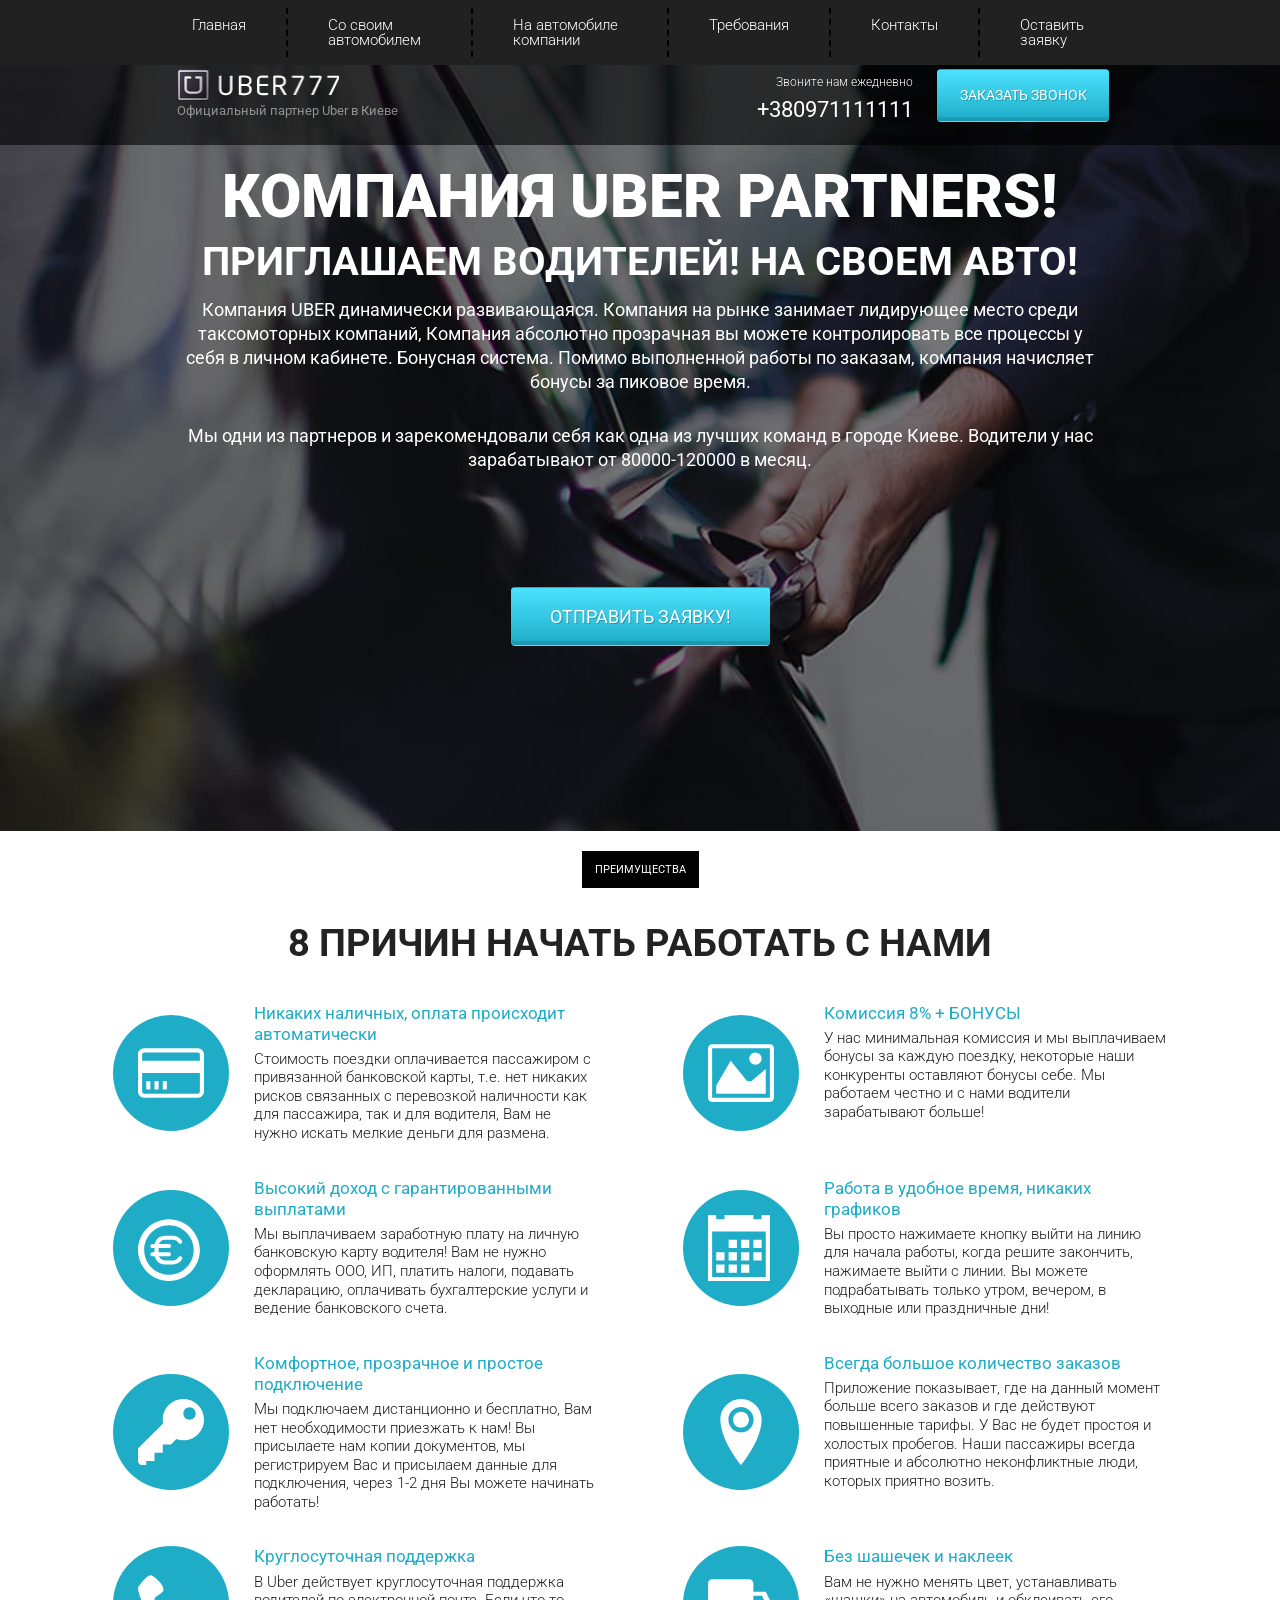
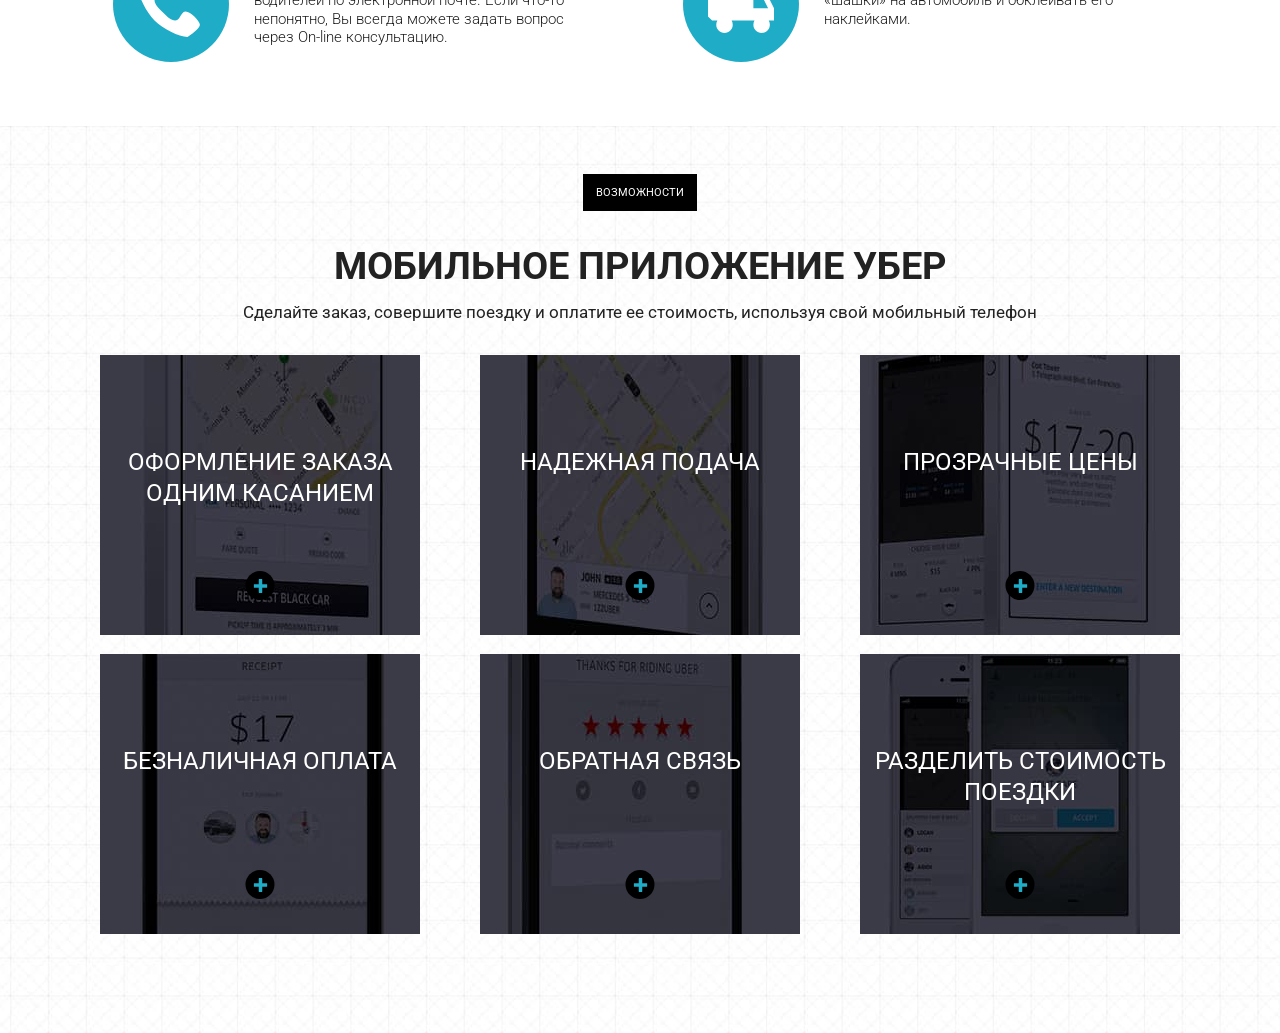
<file: index.html>
<!DOCTYPE html>
<html lang="ru">
  <head>
    <meta charset="UTF-8" />
    <meta http-equiv="X-UA-Compatible" content="IE=edge" />
    <meta name="viewport" content="width=device-width, initial-scale=1.0" />
    <title>Uber</title>
    <link rel="preconnect" href="https://fonts.googleapis.com" />
    <link rel="preconnect" href="https://fonts.gstatic.com" crossorigin />
    <link href="https://fonts.googleapis.com/css2?family=Roboto:wght@100;300;400;700&display=swap" rel="stylesheet" />
    <link rel="stylesheet" href="./css/bootstrap-reboot.min.css" />
    <link rel="stylesheet" href="./css/bootstrap-grid.min.css" />
    <link rel="stylesheet" href="./css/main.min.css" />
  </head>
  <body>
    <header class="header">
      <nav>
        <div class="container">
          <ul class="nav__list list">
            <li class="nav__list-item">
              <a href="#" class="nav__list-link link">Главная</a>
            </li>
            <li class="nav__list-item">
              <a href="#" class="nav__list-link link">Со своим автомобилем</a>
            </li>
            <li class="nav__list-item">
              <a href="#" class="nav__list-link link">На автомобиле компании</a>
            </li>
            <li class="nav__list-item">
              <a href="#" class="nav__list-link link">Требования</a>
            </li>
            <li class="nav__list-item">
              <a href="#" class="nav__list-link link">Контакты</a>
            </li>
            <li class="nav__list-item">
              <a href="#" class="nav__list-link link">Оставить заявку</a>
            </li>
          </ul>
        </div>
      </nav>
      <div class="subheader">
        <div class="container">
          <div class="row">
            <div class="col-md-3 offset-md-1 logo">
              <a href="#" class="logo__link link"><img class="logo__img" src="./images/logo/logo.png" alt="Логотип" width="162px" height="32px" /> </a>
              <p class="logo__text">Официальный партнер Uber в Киеве</p>
            </div>
            <div class="col-md-2 offset-md-3 subheader__tel">
              <b class="subheader__tel-text">Звоните нам ежедневно</b>
              <a class="subheader__tel-link link" href="tel:+380971111111">+380971111111</a>
            </div>
            <div class="col-md-2">
              <button class="subheader__btn" type="button">заказать звонок</button>
            </div>
          </div>
        </div>
      </div>
    </header>
    <section class="hero">
      <div class="container">
        <div class="row">
          <div class="col-md-10 offset-md-1">
            <h1 class="hero__title">КОМПАНИЯ UBER PARTNERS!</h1>
            <b class="hero__subtitle">ПРИГЛАШАЕМ ВОДИТЕЛЕЙ! НА СВОЕМ АВТО!</b>
            <p class="hero__primary-text">
              Компания UBER динамически развивающаяся. Компания на рынке занимает лидирующее место среди таксомоторных компаний, Компания абсолютно прозрачная вы можете контролировать все процессы у себя в личном кабинете. Бонуcная система. Помимо выполненной работы по заказам, компания начисляет
              бонусы за пиковое время.
            </p>
            <p class="hero__secondary-text">Мы одни из партнеров и зарекомендовали себя как одна из лучших команд в городе Киеве. Водители у нас зарабатывают от 80000-120000 в месяц.</p>
            <button class="hero__btn" type="button">ОТПРАВИТЬ ЗАЯВКУ!</button>
          </div>
        </div>
      </div>
    </section>
    <section class="start">
      <div class="container">
        <div class="section__title-block">
          <h2 class="section__label">преимущества</h2>
          <h3 class="start__title section__title">8 причин начать работать с нами</h3>
        </div>
        <div class="start__list">
          <div class="row">
            <div class="col-md-6 start__item">
              <div class="start__item-thumb">
                <svg class="start__item-icon" width="80px" height="66px">
                  <use href="./images/icons/symbol-defs.svg#icon-credit-card"></use>
                </svg>
              </div>
              <div class="start__item-block">
                <h3 class="start__item-title">Никаких наличных, оплата происходит автоматически</h3>
                <p class="start__item-text">Стоимость поездки оплачивается пассажиром с привязанной банковской карты, т.е. нет никаких рисков связанных с перевозкой наличности как для пассажира, так и для водителя, Вам не нужно искать мелкие деньги для размена.</p>
              </div>
            </div>
            <div class="col-md-6 start__item">
              <div class="start__item-thumb">
                <svg class="start__item-icon" width="80px" height="66px">
                  <use href="./images/icons/symbol-defs.svg#icon-image"></use>
                </svg>
              </div>
              <div class="start__item-block">
                <h3 class="start__item-title">Комиссия 8% + БОНУСЫ</h3>
                <p class="start__item-text">У нас минимальная комиссия и мы выплачиваем бонусы за каждую поездку, некоторые наши конкуренты оставляют бонусы себе. Мы работаем честно и с нами водители зарабатывают больше!</p>
              </div>
            </div>
            <div class="col-md-6 start__item">
              <div class="start__item-thumb">
                <svg class="start__item-icon" width="80px" height="66px">
                  <use href="./images/icons/symbol-defs.svg#icon-coin-euro"></use>
                </svg>
              </div>
              <div class="start__item-block">
                <h3 class="start__item-title">Высокий доход с гарантированными выплатами</h3>
                <p class="start__item-text">Мы выплачиваем заработную плату на личную банковскую карту водителя! Вам не нужно оформлять ООО, ИП, платить налоги, подавать декларацию, оплачивать бухгалтерские услуги и ведение банковского счета.</p>
              </div>
            </div>
            <div class="col-md-6 start__item">
              <div class="start__item-thumb">
                <svg class="start__item-icon" width="80px" height="66px">
                  <use href="./images/icons/symbol-defs.svg#icon-calendar"></use>
                </svg>
              </div>
              <div class="start__item-block">
                <h3 class="start__item-title">Работа в удобное время, никаких графиков</h3>
                <p class="start__item-text">Вы просто нажимаете кнопку выйти на линию для начала работы, когда решите закончить, нажимаете выйти с линии. Вы можете подрабатывать только утром, вечером, в выходные или праздничные дни!</p>
              </div>
            </div>
            <div class="col-md-6 start__item">
              <div class="start__item-thumb">
                <svg class="start__item-icon" width="80px" height="66px">
                  <use href="./images/icons/symbol-defs.svg#icon-key"></use>
                </svg>
              </div>
              <div class="start__item-block">
                <h3 class="start__item-title">Комфортное, прозрачное и простое подключение</h3>
                <p class="start__item-text">Мы подключаем дистанционно и бесплатно, Вам нет необходимости приезжать к нам! Вы присылаете нам копии документов, мы регистрируем Вас и присылаем данные для подключения, через 1-2 дня Вы можете начинать работать!</p>
              </div>
            </div>
            <div class="col-md-6 start__item">
              <div class="start__item-thumb">
                <svg class="start__item-icon" width="80px" height="66px">
                  <use href="./images/icons/symbol-defs.svg#icon-location2"></use>
                </svg>
              </div>
              <div class="start__item-block">
                <h3 class="start__item-title">Всегда большое количество заказов</h3>
                <p class="start__item-text">Приложение показывает, где на данный момент больше всего заказов и где действуют повышенные тарифы. У Вас не будет простоя и холостых пробегов. Наши пассажиры всегда приятные и абсолютно неконфликтные люди, которых приятно возить.</p>
              </div>
            </div>
            <div class="col-md-6 start__item">
              <div class="start__item-thumb">
                <svg class="start__item-icon" width="80px" height="66px">
                  <use href="./images/icons/symbol-defs.svg#icon-phone"></use>
                </svg>
              </div>
              <div class="start__item-block">
                <h3 class="start__item-title">Круглосуточная поддержка</h3>
                <p class="start__item-text">В Uber действует круглосуточная поддержка водителей по электронной почте. Если что-то непонятно, Вы всегда можете задать вопрос через On-line консультацию.</p>
              </div>
            </div>
            <div class="col-md-6 start__item">
              <div class="start__item-thumb">
                <svg class="start__item-icon" width="80px" height="66px">
                  <use href="./images/icons/symbol-defs.svg#icon-truck"></use>
                </svg>
              </div>
              <div class="start__item-block">
                <h3 class="start__item-title">Без шашечек и наклеек</h3>
                <p class="start__item-text">Вам не нужно менять цвет, устанавливать «шашки» на автомобиль и обклеивать его наклейками.</p>
              </div>
            </div>
          </div>
        </div>
      </div>
    </section>
    <section class="skills">
      <div class="container">
        <div class="section__title-block">
          <h2 class="section__label">возможности</h2>
          <h3 class="section__title">мобильное приложение убер</h3>
          <p class="section__descr">Сделайте заказ, совершите поездку и оплатите ее стоимость, используя свой мобильный телефон</p>
        </div>
        <div class="row">
          <div class="col-md-4">
            <div class="skills__item skills__item-1">
              <p class="skills__item-text">оформление заказа одним касанием</p>
              <div class="skills__thumb">
                <svg class="skills__icon" width="14px" height="14px">
                  <use href="./images/icons/symbol-defs.svg#icon-plus"></use>
                </svg>
              </div>
            </div>
          </div>
          <div class="col-md-4">
            <div class="skills__item skills__item-2">
              <p class="skills__item-text">надежная подача</p>
              <div class="skills__thumb">
                <svg class="skills__icon" width="14px" height="14px">
                  <use href="./images/icons/symbol-defs.svg#icon-plus"></use>
                </svg>
              </div>
            </div>
          </div>
          <div class="col-md-4">
            <div class="skills__item skills__item-3">
              <p class="skills__item-text">прозрачные цены</p>
              <div class="skills__thumb">
                <svg class="skills__icon" width="14px" height="14px">
                  <use href="./images/icons/symbol-defs.svg#icon-plus"></use>
                </svg>
              </div>
            </div>
          </div>
          <div class="col-md-4">
            <div class="skills__item skills__item-4">
              <p class="skills__item-text">безналичная оплата</p>
              <div class="skills__thumb">
                <svg class="skills__icon" width="14px" height="14px">
                  <use href="./images/icons/symbol-defs.svg#icon-plus"></use>
                </svg>
              </div>
            </div>
          </div>
          <div class="col-md-4">
            <div class="skills__item skills__item-5">
              <p class="skills__item-text">обратная связь</p>
              <div class="skills__thumb">
                <svg class="skills__icon" width="14px" height="14px">
                  <use href="./images/icons/symbol-defs.svg#icon-plus"></use>
                </svg>
              </div>
            </div>
          </div>
          <div class="col-md-4">
            <div class="skills__item skills__item-6">
              <p class="skills__item-text">разделить стоимость поездки</p>
              <div class="skills__thumb">
                <svg class="skills__icon" width="14px" height="14px">
                  <use href="./images/icons/symbol-defs.svg#icon-plus"></use>
                </svg>
              </div>
            </div>
          </div>
        </div>
      </div>
    </section>
  </body>
</html>
</file>
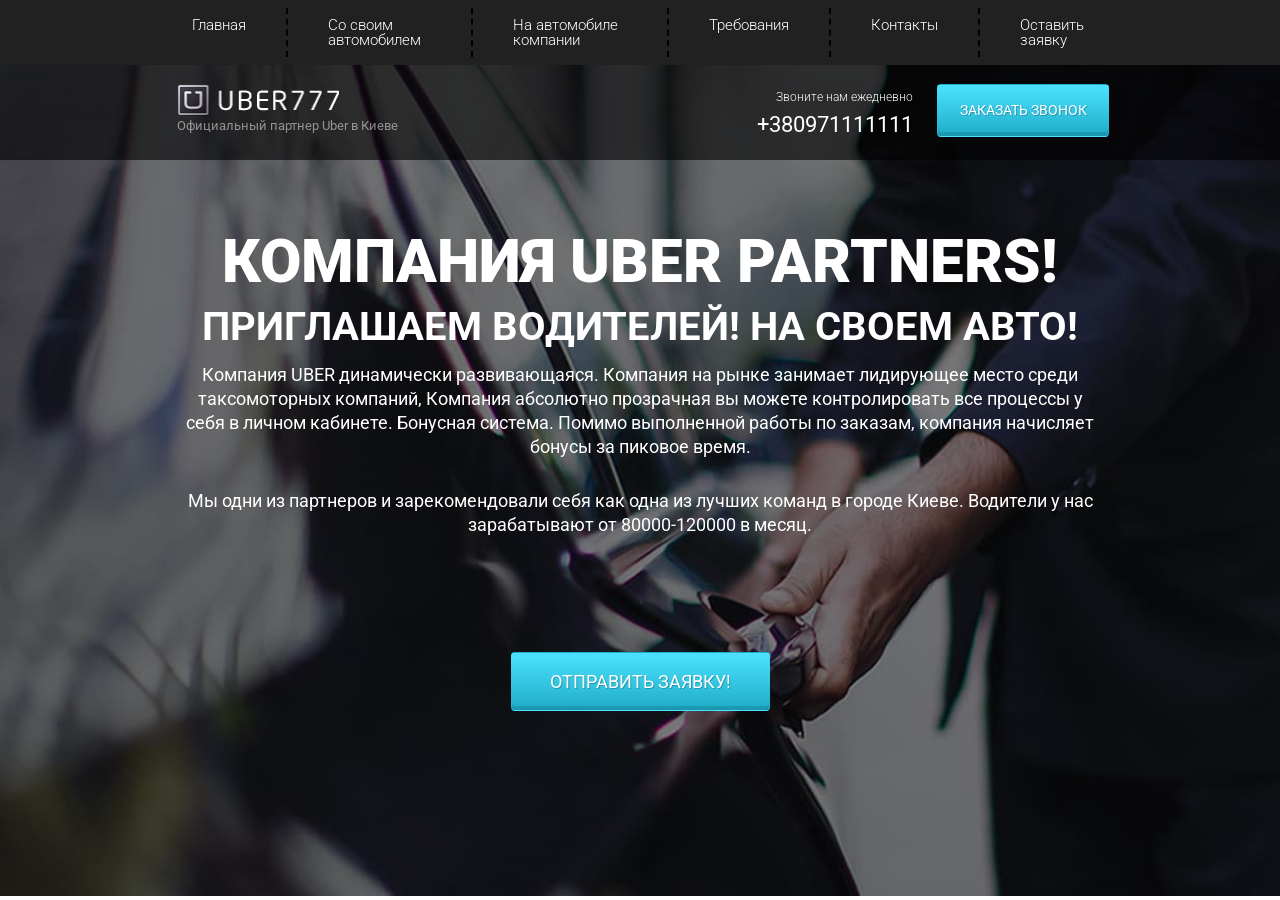
<file: src/index.html>
<!DOCTYPE html>
<html lang="ru">
  <head>
    <meta charset="UTF-8" />
    <meta http-equiv="X-UA-Compatible" content="IE=edge" />
    <meta name="viewport" content="width=device-width, initial-scale=1.0" />
    <title>Uber</title>
    <link rel="preconnect" href="https://fonts.googleapis.com" />
    <link rel="preconnect" href="https://fonts.gstatic.com" crossorigin />
    <link href="https://fonts.googleapis.com/css2?family=Roboto:wght@100;300;400;700&display=swap" rel="stylesheet" />
    <link rel="stylesheet" href="./css/bootstrap-reboot.min.css" />
    <link rel="stylesheet" href="./css/bootstrap-grid.min.css" />
    <link rel="stylesheet" href="./css/main.css" />
  </head>
  <body>
    <header class="header">
      <nav>
        <div class="container">
          <ul class="nav-list list">
            <li class="nav-list__item">
              <a href="#" class="nav-list__link link">Главная</a>
            </li>
            <li class="nav-list__item">
              <a href="#" class="nav-list__link link">Со своим автомобилем</a>
            </li>
            <li class="nav-list__item">
              <a href="#" class="nav-list__link link">На автомобиле компании</a>
            </li>
            <li class="nav-list__item">
              <a href="#" class="nav-list__link link">Требования</a>
            </li>
            <li class="nav-list__item">
              <a href="#" class="nav-list__link link">Контакты</a>
            </li>
            <li class="nav-list__item">
              <a href="#" class="nav-list__link link">Оставить заявку</a>
            </li>
          </ul>
        </div>
      </nav>
      <div class="subheader">
        <div class="container">
          <div class="row">
            <div class="col-md-3 offset-md-1 logo">
              <a href="#" class="logo__link link"><img class="logo__img" src="./images/logo/logo.png" alt="Логотип" width="162px" height="32px" /> </a>
              <p class="logo__text">Официальный партнер Uber в Киеве</p>
            </div>
            <div class="col-md-2 offset-md-3 subheader-tel">
              <b class="subheader-tel__text">Звоните нам ежедневно</b>
              <a class="subheader-tel__link link" href="tel:+380971111111">+380971111111</a>
            </div>
            <div class="col-md-2">
              <button class="subheader__btn" type="button">заказать звонок</button>
            </div>
          </div>
        </div>
      </div>
    </header>
    <section class="hero">
      <div class="container">
        <div class="row">
          <div class="col-md-10 offset-md-1">
            <h1 class="hero__title">КОМПАНИЯ UBER PARTNERS!</h1>
            <b class="hero__subtitle">ПРИГЛАШАЕМ ВОДИТЕЛЕЙ! НА СВОЕМ АВТО!</b>
            <p class="hero__primary-text">
              Компания UBER динамически развивающаяся. Компания на рынке занимает лидирующее место среди таксомоторных компаний, Компания абсолютно прозрачная вы можете контролировать все процессы у себя в личном кабинете. Бонуcная система. Помимо выполненной работы по заказам, компания начисляет
              бонусы за пиковое время.
            </p>
            <p class="hero__secondary-text">Мы одни из партнеров и зарекомендовали себя как одна из лучших команд в городе Киеве. Водители у нас зарабатывают от 80000-120000 в месяц.</p>
            <button class="hero__btn" type="button">ОТПРАВИТЬ ЗАЯВКУ!</button>
          </div>
        </div>
      </div>
    </section>
  </body>
</html>
</file>
<file: src/css/main.css>
body {
  font-family: 'Roboto', sans-serif;
}

.list {
  list-style: none;
}

.link {
  text-decoration: none;
}

img {
  display: block;
  max-width: 100%;
  height: auto;
}

p,
h1,
h2,
h3,
h4,
h5,
h6 {
  margin-top: 0;
  margin-bottom: 0;
}

.header {
  position: relative;
}

nav {
  background-color: #212121;
}

.nav-list {
  display: flex;
  justify-content: space-between;
  padding: 8px 70px;
  margin: 0;
}

.nav-list__item:not(:last-child) {
  border-right: 2px dashed black;
}

.nav-list__link {
  padding: 9.5px 40px;
  display: block;
  font-weight: 300;
  font-size: 15px;
  line-height: 1;
  color: #ffffff;
}

.subheader {
  position: absolute;
  width: 100%;
  padding-top: 19px;
  padding-bottom: 19px;
  background-color: rgba(0, 0, 0, 0.6);
}

.logo__img {
  display: inline;
}

.logo__text {
  font-weight: 400;
  color: #ffffff;
  font-size: 13px;
  opacity: 0.5;
}

.subheader-tel {
  text-align: right;
}

.subheader-tel__text {
  font-weight: 300;
  font-size: 12px;
  line-height: 1.17;
  color: #ffffff;
}

.subheader-tel__link {
  font-weight: 400;
  font-size: 22px;
  line-height: 1.5;

  color: #ffffff;
}

.subheader__btn {
  min-width: 172px;
  padding: 15px 20px;
  font-weight: 400;
  font-size: 14px;
  line-height: 1.5;
  text-transform: uppercase;
  color: #ffffff;
  text-shadow: 1px 1px 0px rgba(0, 0, 0, 0.21);

  background: linear-gradient(0deg, #1eacc7 0%, #4ce2ff 100%);
  box-shadow: inset 0px -4px 0px rgba(0, 0, 0, 0.12);
  border-radius: 4px;
  border: 1px solid transparent;
}

.hero {
  padding-top: 152px;
  padding-bottom: 185px;
  background-image: url('../images/bg/uber_bg.jpg');
  background-size: cover;
  background-repeat: no-repeat;
  background-position: center;
  text-align: center;
}

.hero__title {
  font-weight: 900;
  font-size: 60px;
  line-height: 1.5;

  text-transform: uppercase;
  color: #ffffff;
}

.hero__subtitle {
  display: block;
  font-weight: 700;
  font-size: 40px;
  line-height: 1;

  text-transform: uppercase;
  color: #ffffff;
}

.hero__primary-text,
.hero__secondary-text {
  font-weight: 400;
  font-size: 18px;
  line-height: 1.33;

  color: #ffffff;
}

.hero__primary-text {
  margin-top: 16px;
}

.hero__secondary-text {
  margin-top: 30px;
}

.hero__btn {
  margin-top: 115px;
  min-width: 259px;
  padding: 15px 24px;
  font-weight: 400;
  font-size: 18px;
  line-height: 1.5;
  text-transform: uppercase;
  color: #ffffff;
  text-shadow: 1px 1px 0px rgba(0, 0, 0, 0.21);

  background: linear-gradient(0deg, #1eacc7 0%, #4ce2ff 100%);
  box-shadow: inset 0px -4px 0px rgba(0, 0, 0, 0.12);
  border-radius: 4px;
  border: 1px solid transparent;
}
</file>
<file: css/main.min.css>
body{font-family:'Roboto', sans-serif}.list{list-style:none}.link{text-decoration:none}img{display:block;max-width:100%;height:auto}p,h1,h2,h3,h4,h5,h6{margin-top:0;margin-bottom:0}.section__title-block{text-align:center}.section__title{margin-top:32px;font-weight:700;font-size:38px;line-height:1.26;text-transform:uppercase;color:#222222}.section__label{display:inline-block;min-width:112px;padding:12px;font-weight:400;font-size:11px;line-height:1;text-transform:uppercase;color:#ffffff;background:#000000;border:1px solid transparent}.section__descr{margin-top:11px;font-weight:400;font-size:17px;line-height:1.24;color:#222222}.header{position:relative}nav{position:fixed;width:100%;background-color:#212121;z-index:999}.nav__list{display:-webkit-box;display:-ms-flexbox;display:flex;-webkit-box-pack:justify;-ms-flex-pack:justify;justify-content:space-between;padding:8px 70px;margin:0}.nav__list-item:not(:last-child){border-right:2px dashed black}.nav__list-link{padding:9.5px 40px;display:block;font-weight:300;font-size:15px;line-height:1;color:#ffffff}.logo__img{display:inline}.logo__text{font-weight:400;color:#ffffff;font-size:13px;opacity:0.5}.subheader{position:absolute;top:50px;width:100%;padding-top:19px;padding-bottom:19px;background-color:rgba(0,0,0,0.6)}.subheader__tel{text-align:right}.subheader__tel-text{font-weight:300;font-size:12px;line-height:1.17;color:#ffffff}.subheader__tel-link{font-weight:400;font-size:22px;line-height:1.5;color:#ffffff}.subheader__btn{min-width:172px;padding:15px 20px;font-weight:400;font-size:14px;line-height:1.5;text-transform:uppercase;color:#ffffff;text-shadow:1px 1px 0px rgba(0,0,0,0.21);background:-webkit-gradient(linear, left bottom, left top, from(#1eacc7), to(#4ce2ff));background:linear-gradient(0deg, #1eacc7 0%, #4ce2ff 100%);-webkit-box-shadow:inset 0px -4px 0px rgba(0,0,0,0.12);box-shadow:inset 0px -4px 0px rgba(0,0,0,0.12);border-radius:4px;border:1px solid transparent}.hero{padding-top:152px;padding-bottom:185px;background-image:url("../images/bg/uber_bg.jpg");background-size:cover;background-repeat:no-repeat;background-position:center;text-align:center}.hero__title{font-weight:900;font-size:60px;line-height:1.5;text-transform:uppercase;color:#ffffff}.hero__subtitle{display:block;font-weight:700;font-size:40px;line-height:1;text-transform:uppercase;color:#ffffff}.hero__primary-text{margin-top:16px;font-weight:400;font-size:18px;line-height:1.33;color:#ffffff}.hero__secondary-text{margin-top:30px;font-weight:400;font-size:18px;line-height:1.33;color:#ffffff}.hero__btn{margin-top:115px;min-width:259px;padding:15px 24px;font-weight:400;font-size:18px;line-height:1.5;text-transform:uppercase;color:#ffffff;text-shadow:1px 1px 0px rgba(0,0,0,0.21);background:-webkit-gradient(linear, left bottom, left top, from(#1eacc7), to(#4ce2ff));background:linear-gradient(0deg, #1eacc7 0%, #4ce2ff 100%);-webkit-box-shadow:inset 0px -4px 0px rgba(0,0,0,0.12);box-shadow:inset 0px -4px 0px rgba(0,0,0,0.12);border-radius:4px;border:1px solid transparent}.start{padding-top:20px;padding-bottom:64px}.start__item{display:-webkit-box;display:-ms-flexbox;display:flex;-webkit-box-pack:center;-ms-flex-pack:center;justify-content:center;margin-top:35px}.start__item-thumb{-ms-flex-item-align:center;-ms-grid-row-align:center;align-self:center;position:relative;width:116px;height:116px;border-radius:100%;background-color:#1eacc7;margin-right:25px}.start__item-icon{position:absolute;left:50%;top:50%;-webkit-transform:translate(-50%, -50%);transform:translate(-50%, -50%);fill:#ffffff}.start__item-block{width:343px}.start__item-title{font-weight:400;font-size:17px;line-height:1.24;color:#1eacc7}.start__item-text{margin-top:5px;font-weight:300;font-size:15px;line-height:1.24;color:#202020}.skills{padding-top:48px;padding-bottom:80px;background-image:url("../images/bg/mobile_bg.jpg");background-repeat:no-repeat;background-size:cover;background-position:center}.skills .row{margin-top:32px}.skills__item{position:relative;margin:0 auto;width:320px;height:280px;text-align:center;background-repeat:no-repeat;background-size:cover;background-position:center;margin-bottom:19px;padding-top:92px}.skills__item-1{background-image:url("../images/bg/cart-1.jpg")}.skills__item-2{background-image:url("../images/bg/cart-2.jpg")}.skills__item-3{background-image:url("../images/bg/cart-3.jpg")}.skills__item-4{background-image:url("../images/bg/cart-4.jpg")}.skills__item-5{background-image:url("../images/bg/cart-5.jpg")}.skills__item-6{background-image:url("../images/bg/cart-6.jpg")}.skills__item-text{font-weight:400;font-size:24px;line-height:1.29;text-transform:uppercase;color:#FFFFFF}.skills__thumb{position:absolute;bottom:35px;left:50%;-webkit-transform:translateX(-50%);transform:translateX(-50%);margin:0 auto;display:-webkit-box;display:-ms-flexbox;display:flex;-webkit-box-pack:center;-ms-flex-pack:center;justify-content:center;-webkit-box-align:center;-ms-flex-align:center;align-items:center;width:29px;height:29px;border-radius:100%;cursor:pointer;background-color:#000000}.skills__icon{fill:#1EACC7}
/*# sourceMappingURL=main.min.css.map */
</file>
